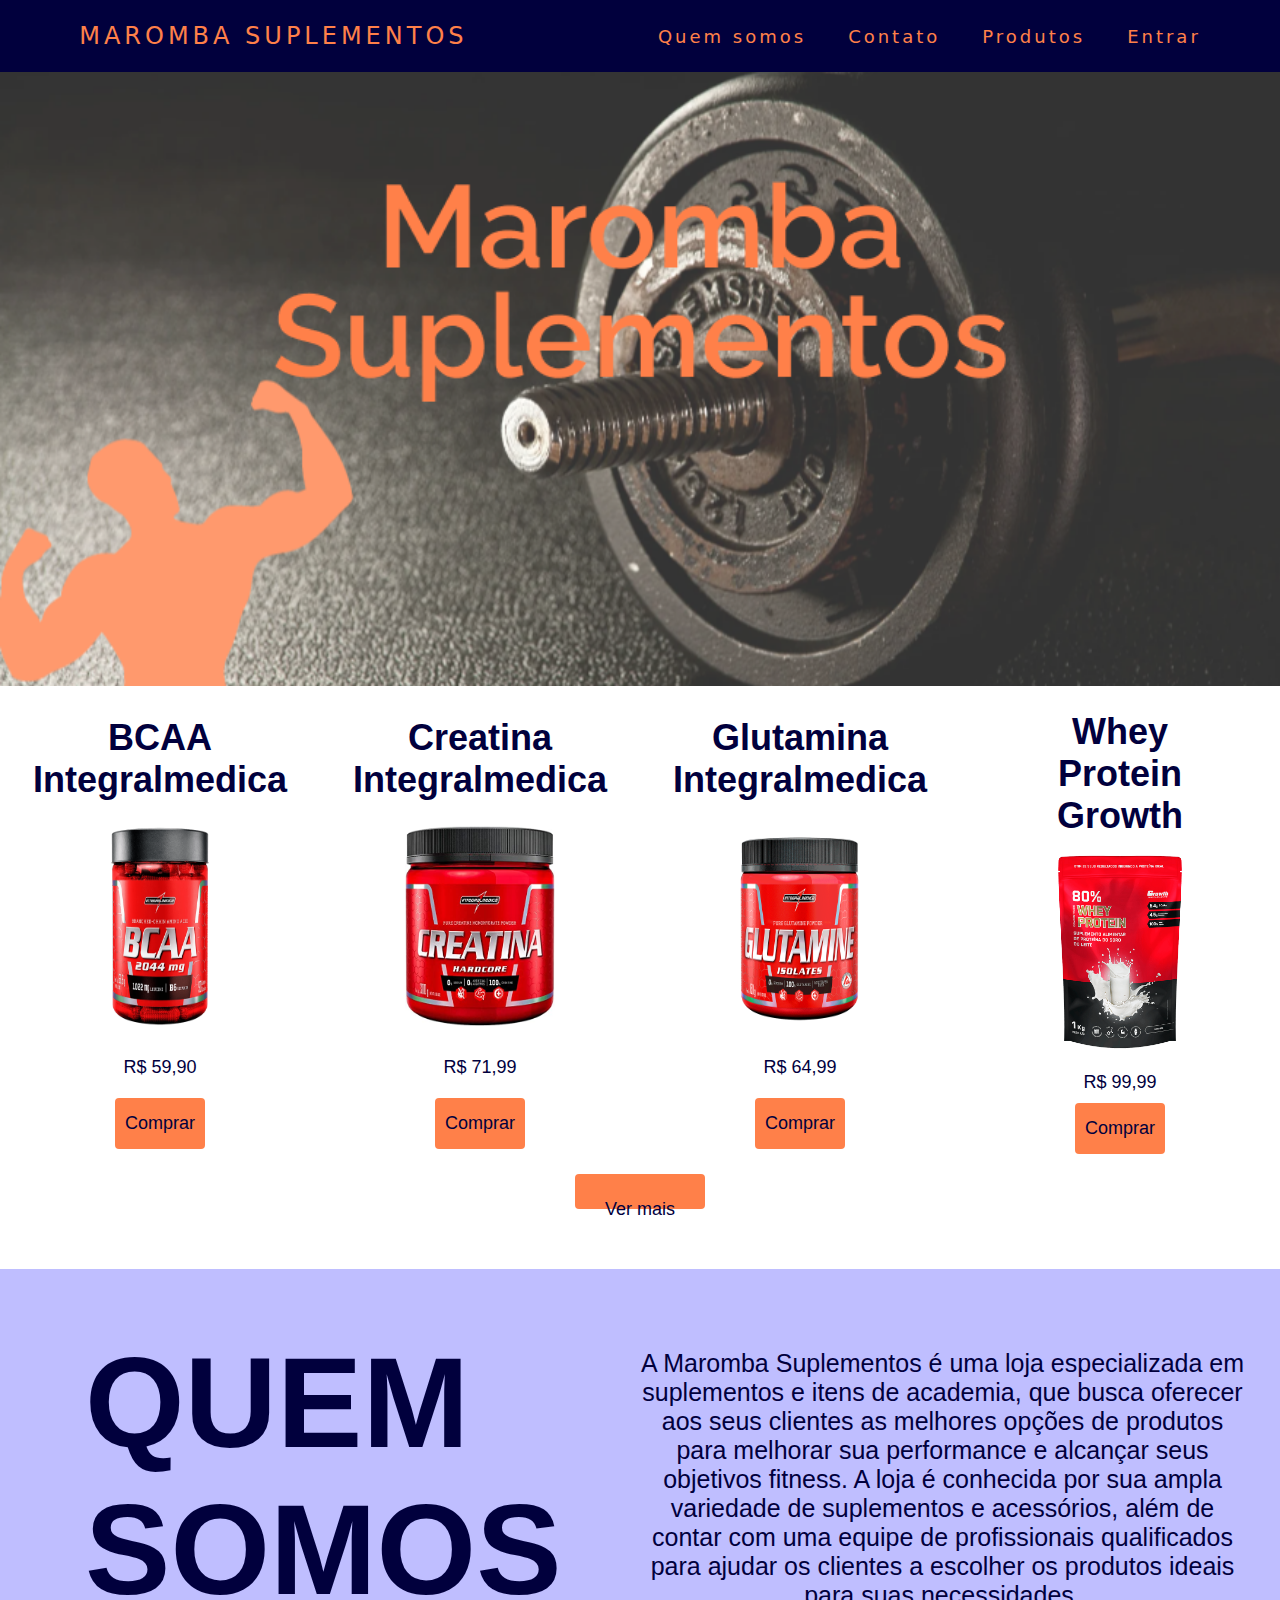
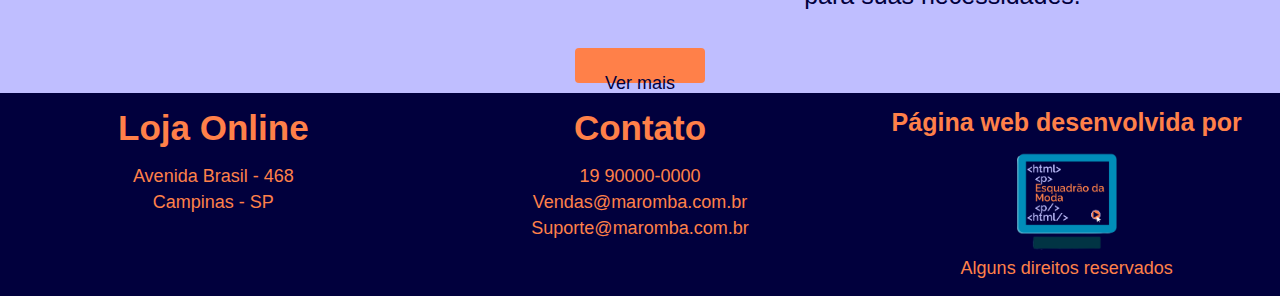
<file: index.html>
<!DOCTYPE html>
<html lang="pt-br">

<head>
    <meta charset="UTF-8">
    <meta name="viewport" content="width=device-width, initial-scale=1.0">
    <title>Maromba Suplementos</title>
    <link rel="stylesheet" href="css/estilo.css">
</head>

<body>
    
    <!--Menu Superior-->
    <header>
        <nav>
          <a class="logo" href="/">Maromba Suplementos</a>
          <div class="mobile-menu">
            <div class="line1"></div>
            <div class="line2"></div>
            <div class="line3"></div>
          </div>
          <ul class="nav-list">            
            <li><a href="./quemsomos.html">Quem somos</a></li>
            <li><a href="./contato.html">Contato</a></li>
            <li><a href="produtos.html">Produtos</a></li>
            <li><span class="entrar"><a href="#">Entrar</a></span></li>
          </ul>
        </nav>
      </header>

    <!--Banner-->
    <section class="banner">
        <img src="./img/banner.png" alt="Banner Maromba Suplementos">
    <section>
    
<!-- Lista Produtos -->
<section class="grade">

    <div class="grid">
        <h1 class="titulo">BCAA <br> Integralmedica</h1>        
        <img class="foto" src="./img/bcaa.png" alt="BCAA">
	    <span class="preco">R$ 59,90</span>        
        <a href="/" class="comprar">Comprar</a>
    </div>

    <div class="grid">
        <h1 class="titulo">Creatina <br> Integralmedica</h1>        
        <img class="foto" src="./img/creatina.jpg" alt="BCAA">
	    <span class="preco">R$ 71,99</span>        
        <a href="/" class="comprar">Comprar</a>
    </div>

    <div class="grid">
        <h1 class="titulo">Glutamina <br> Integralmedica</h1>        
        <img class="foto" src="./img/glutamina.png" alt="BCAA">
	    <span class="preco">R$ 64,99</span>        
        <a href="/" class="comprar">Comprar</a>
    </div>

    <div class="grid">
        <h1 class="titulo">Whey Protein <br> Growth</h1>        
        <img class="foto" src="./img/whey.png" alt="BCAA">
	    <span class="preco">R$ 99,99</span>        
        <a href="/" class="comprar">Comprar</a>
    </div>
   
</section>

<!-- botao ver mais -->
<div class="bot">

<button class="botao grid">
    <a  href="produtos.html">Ver mais</a>
</button>

</div>




<!-- quem somos resumo -->
<section class="resumo">

    <h1>
        QUEM <br> SOMOS
    </h1>

    <p>
        A Maromba Suplementos é uma loja especializada em suplementos e itens de academia, que busca oferecer aos seus clientes as melhores opções de produtos para melhorar sua performance e alcançar seus objetivos fitness. A loja é conhecida por sua ampla variedade de suplementos e acessórios, além de contar com uma equipe de profissionais qualificados para ajudar os clientes a escolher os produtos ideais para suas necessidades.
    </p>

</section>

<div class="bot bot2">

    <button class="botao grid">
        <a  href="./quemsomos.html">Ver mais</a>
    </button>

</div>

<footer class="footer">

<div class="footer-bloco">
<h1>Loja Online</h1>
<p>Avenida Brasil - 468</p> 
<p>Campinas - SP</p>
</div>

<div class="footer-bloco">
    <h1>Contato</h1>
    <p>19 90000-0000</p> 
    <p>Vendas@maromba.com.br</p>
    <p id="ultimo">Suporte@maromba.com.br</p>
</div>

<div class="footer-bloco">
    <h3>Página web desenvolvida por</h3>
    <img src="./img/emd-logo.png" alt="Esquadrão da Moda"> 
    <p id="ultimo">Alguns direitos reservados</p>
</div>

</footer>

<script src="./js/mobile-navbar.js"></script>
</body>

</html>
</file>
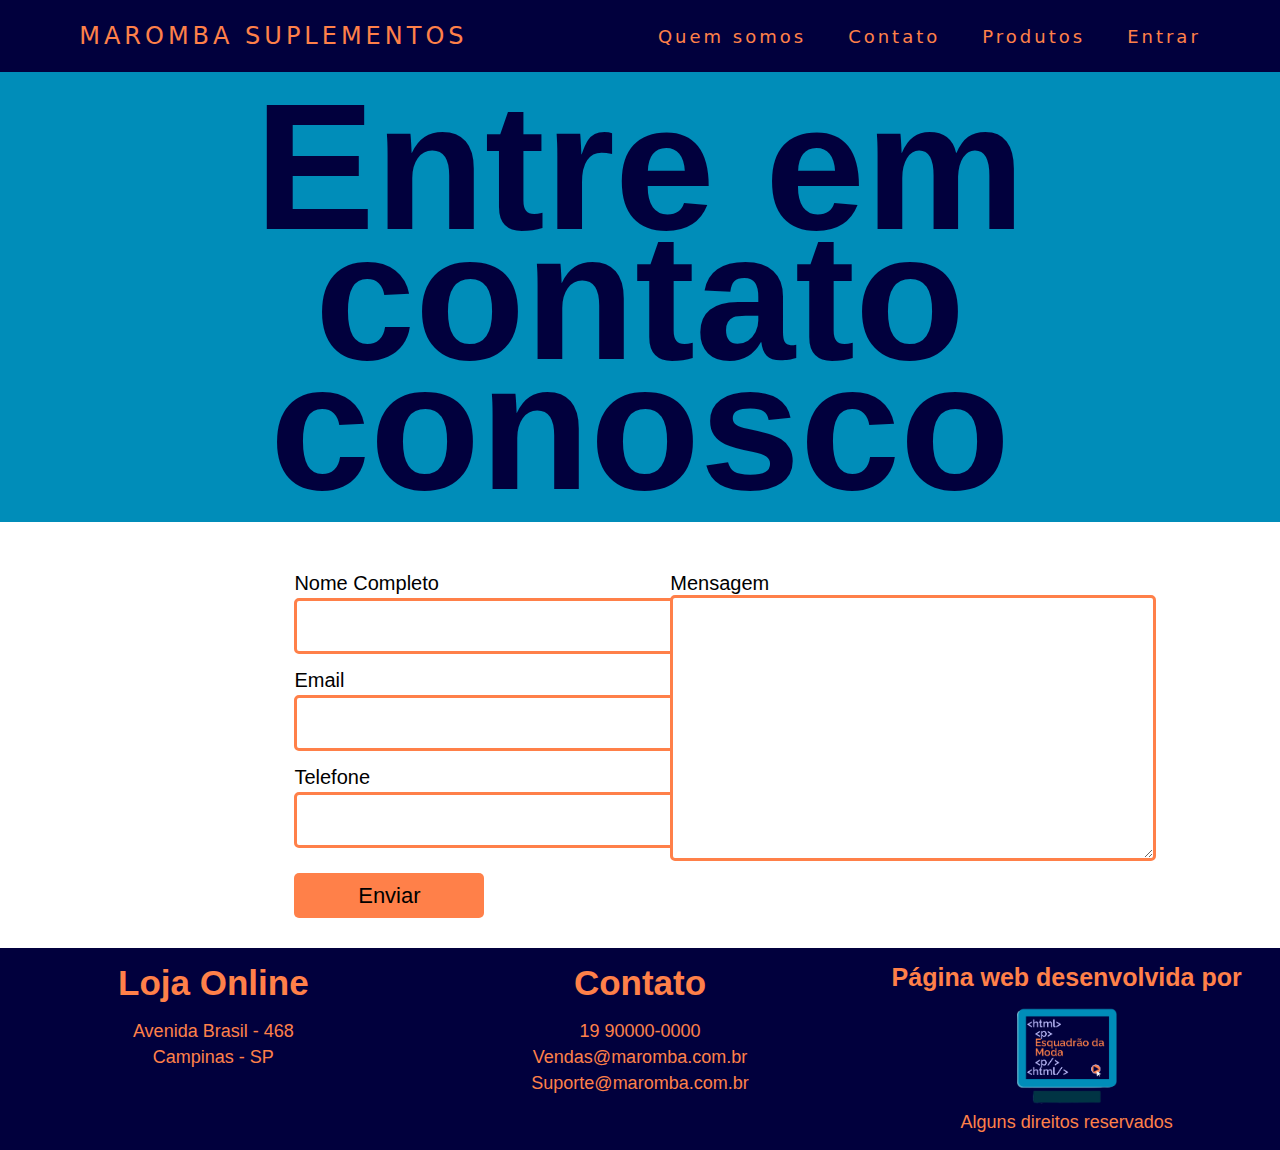
<file: contato.html>
<!DOCTYPE html>
<html lang="pt-br">

<head>
    <meta charset="UTF-8">
    <meta name="viewport" content="width=device-width, initial-scale=1.0">
    <title>Maromba Suplementos</title>
    <link rel="stylesheet" href="./css/estilo.css">
</head>

<body>
    
    <!--Menu Superior-->
    <header>
        <nav>
          <a class="logo" href="/">Maromba Suplementos</a>
          <div class="mobile-menu">
            <div class="line1"></div>
            <div class="line2"></div>
            <div class="line3"></div>
          </div>
          <ul class="nav-list">            
            <li><a href="./quemsomos.html">Quem somos</a></li>
            <li><a href="./contato.html">Contato</a></li>
            <li><a href="produtos.html">Produtos</a></li>
            <li><span class="entrar"><a href="#">Entrar</a></span></li>
          </ul>
        </nav>
    </header>

    <section class="titulo-form">
        <h1>Entre em<br>contato conosco</h1>
    </section>

    <section class="formulario">
        <form action="">
            <ul>
                <li>    
                    <label for="">Nome Completo</label><br>
                    <input type="text" name="Nome" id="Nome"><br>
                </li>

                <li>
                    <label for="">Email</label><br>
                    <input id="Email" type="text" name="" id=""><br>
                </li>

                <li>
                    <label for="">Telefone</label><br>
                    <input id="Telefone" type="text" name="" id=""><br>
                </li>

                <li>
                    <button id="enviar">Enviar</button>
                </li>

                <li>
                    <div class="caixa">
                        <label for="">Mensagem</label><br>
                        <textarea id="" name="" id="" cols="30" rows="10"></textarea><br>
                    </div>
                </li>
            </ul>

        </form>

        
    </section>

<footer class="footer">

        <div class="footer-bloco">
        <h1>Loja Online</h1>
        <p>Avenida Brasil - 468</p> 
        <p>Campinas - SP</p>
        </div>
        
        <div class="footer-bloco">
            <h1>Contato</h1>
            <p>19 90000-0000</p> 
            <p>Vendas@maromba.com.br</p>
            <p id="ultimo">Suporte@maromba.com.br</p>
        </div>
        
        <div class="footer-bloco">
            <h3>Página web desenvolvida por</h3>
            <img src="./img/emd-logo.png" alt="Esquadrão da Moda"> 
            <p id="ultimo">Alguns direitos reservados</p>
        </div>
        
 </footer>

 <script src="./js/mobile-navbar.js"></script>
</body>

</html>
</file>
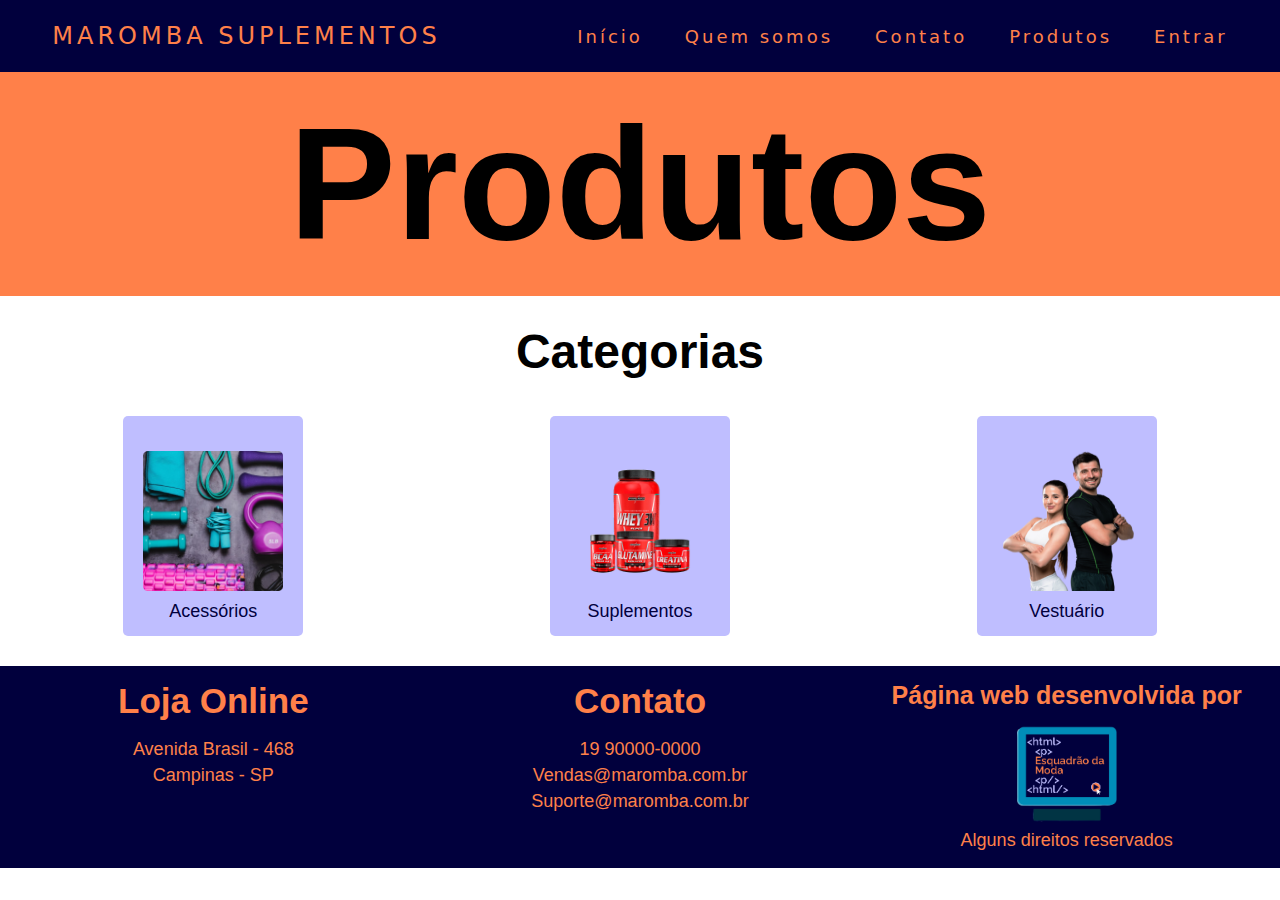
<file: produtos.html>
<!DOCTYPE html>
<html lang="pt-br">
<head>
    <meta charset="UTF-8">
    <meta http-equiv="X-UA-Compatible" content="IE=edge">
    <meta name="viewport" content="width=device-width, initial-scale=1.0">
    <title>Produtos - Maromba Suplementos</title>
    <link rel="stylesheet" href="css/estilo.css">
</head>
<body>

    <!-- menu superior -->
    <header>
        <nav>
          <a class="logo" href="/">Maromba Suplementos</a>
          <div class="mobile-menu">
            <div class="line1"></div>
            <div class="line2"></div>
            <div class="line3"></div>
          </div>
          <ul class="nav-list">
            <li><a href="./index.html">Início</a></li>
            <li><a href="./quemsomos.html">Quem somos</a></li>
            <li><a href="./contato.html">Contato</a></li>
            <li><a href="produtos.html">Produtos</a></li>
            <li><span class="entrar"><a href="#">Entrar</a></span></li>
          </ul>
        </nav>
</header>

    <div class="tituloprodutos">
        <h1>Produtos</h1>        
    </div>

    <section class="categorias resumo-produtos">        
            <h1>Categorias</h1>   
            
            <a href="./produtos.html">
            <div class="produtos-cat">                
                <img src="./img/acessorios 1.png" alt="">           
                <p>Acessórios</p>               
            </div>
            </a>
            
            
            
            <div class="produtos-cat">
                <img src="./img/kit suplementos 1.png" alt="">           
                <p>Suplementos</p>
            </div>
    
            <div class="produtos-cat">
                <img src="./img/vestuario 1.png" alt="">           
                <p>Vestuário</p>
            </div>       
        </div>
    </section>

    <footer class="footer">

        <div class="footer-bloco">
        <h1>Loja Online</h1>
        <p>Avenida Brasil - 468</p> 
        <p>Campinas - SP</p>
        </div>
        
        <div class="footer-bloco">
            <h1>Contato</h1>
            <p>19 90000-0000</p> 
            <p>Vendas@maromba.com.br</p>
            <p id="ultimo">Suporte@maromba.com.br</p>
        </div>
        
        <div class="footer-bloco">
            <h3>Página web desenvolvida por</h3>
            <img src="./img/emd-logo.png" alt="Esquadrão da Moda"> 
            <p id="ultimo">Alguns direitos reservados</p>
        </div>
        
        </footer>
        <script src="./js/mobile-navbar.js"></script>
</body>
</html>
</file>
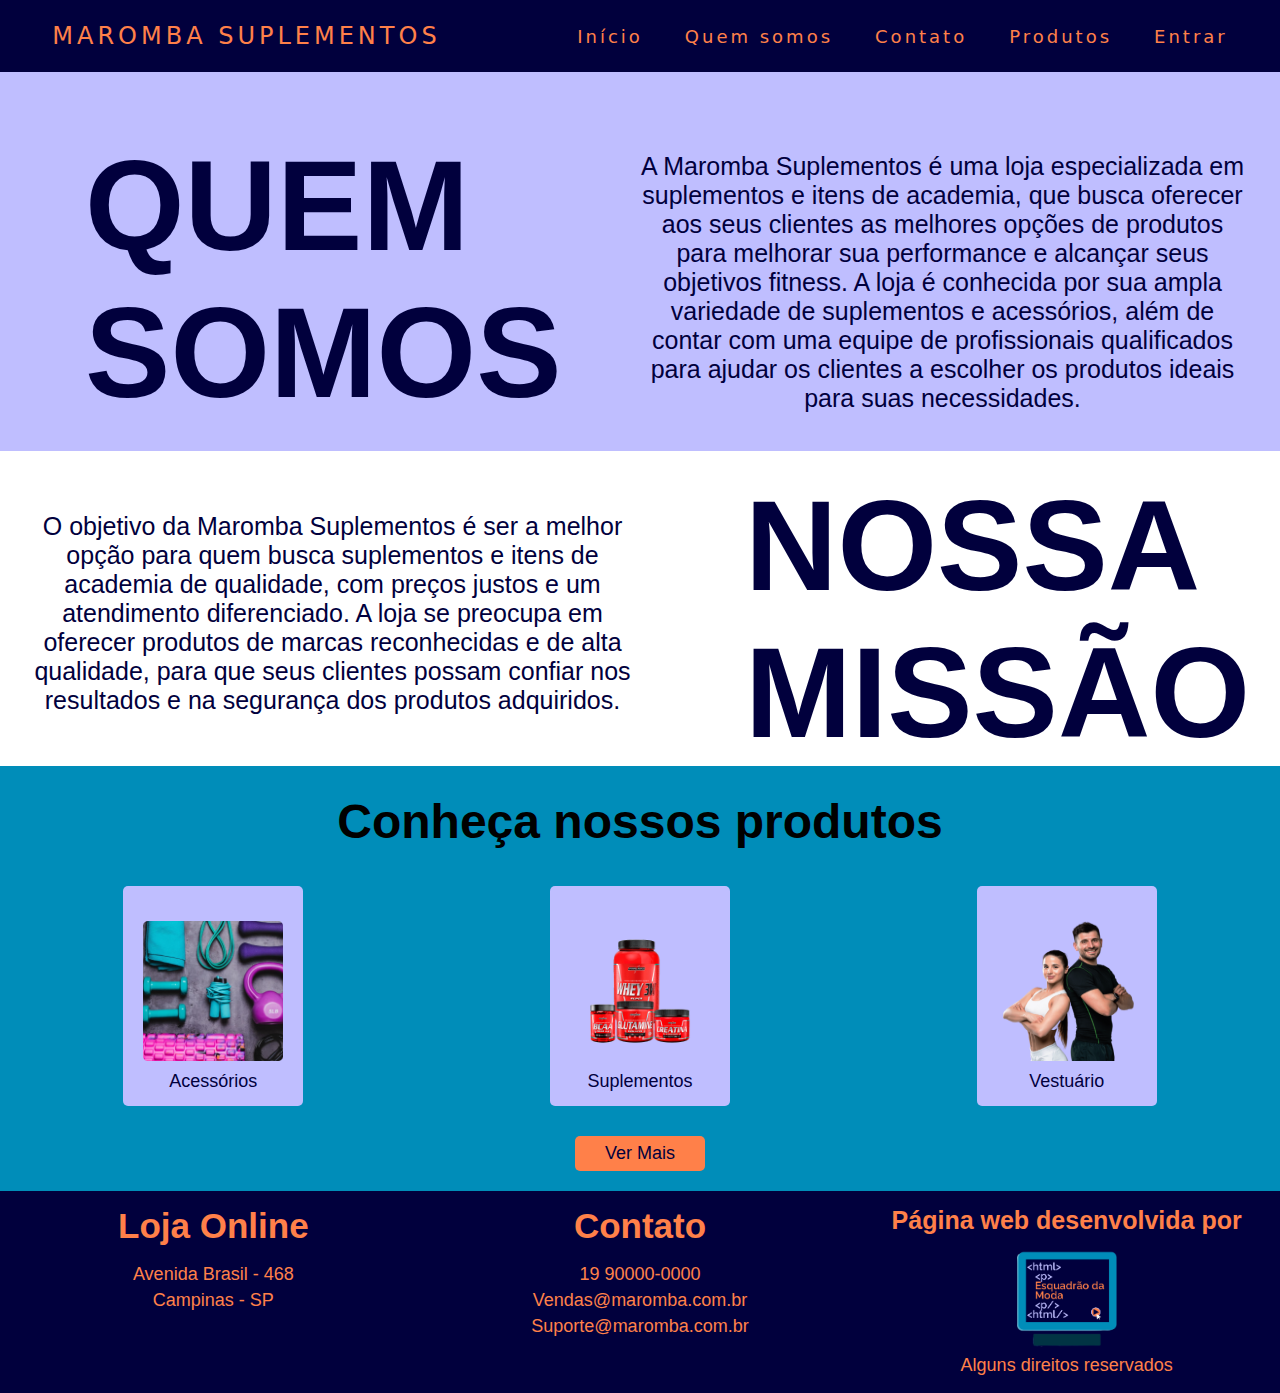
<file: quemsomos.html>
<!DOCTYPE html>
<html lang="pt-br">
<head>
    <meta charset="UTF-8">
    <meta http-equiv="X-UA-Compatible" content="IE=edge">
    <meta name="viewport" content="width=device-width, initial-scale=1.0">
    <title>Quem Somos - Maromba Suplementos</title>
    <link rel="stylesheet" href="css/estilo.css">

</head>
<body>

    <!-- menu superior -->
    <header>
        <nav>
          <a class="logo" href="/">Maromba Suplementos</a>
          <div class="mobile-menu">
            <div class="line1"></div>
            <div class="line2"></div>
            <div class="line3"></div>
          </div>
          <ul class="nav-list">
            <li><a href="./index.html">Início</a></li>
            <li><a href="./quemsomos.html">Quem somos</a></li>
            <li><a href="./contato.html">Contato</a></li>
            <li><a href="produtos.html">Produtos</a></li>
            <li><span class="entrar"><a href="#">Entrar</a></span></li>
          </ul>
        </nav>
    </header>

    <!-- Primeira sessão -->    
    <div class="quemsomos">    
        <h1>Quem <br> somos</h1>
        <p>A Maromba Suplementos é uma loja especializada em suplementos e itens de academia, que busca oferecer aos seus clientes as melhores opções de produtos para melhorar sua performance e alcançar seus objetivos fitness. A loja é conhecida por sua ampla variedade de suplementos e acessórios, além de contar com uma equipe de profissionais qualificados para ajudar os clientes a escolher os produtos ideais para suas necessidades.</p>    
    </div>
    
    <div class="nossamissao">
        <p>O objetivo da Maromba Suplementos é ser a melhor opção para quem busca suplementos e itens de academia de qualidade, com preços justos e um atendimento diferenciado. A loja se preocupa em oferecer produtos de marcas reconhecidas e de alta qualidade, para que seus clientes possam confiar nos resultados e na segurança dos produtos adquiridos.</p>    
        <h1>Nossa <br> Missão</h1>
    </div>

    
    <div class="resumo-produtos">
        <h1>Conheça nossos produtos</h1>
        
        <div class="produtos-cat">
            <img src="./img/acessorios 1.png" alt="">           
            <p>Acessórios</p>
        </div>
        
        <div class="produtos-cat">
            <img src="./img/kit suplementos 1.png" alt="">           
            <p>Suplementos</p>
        </div>

        <div class="produtos-cat">
            <img src="./img/vestuario 1.png" alt="">           
            <p>Vestuário</p>
        </div>       
    </div>

    <div class="bot3">
    <button class="botao3">
        <a href="#">Ver Mais</a>
    </button>
    </div>    
    

    <footer class="footer">

        <div class="footer-bloco">
        <h1>Loja Online</h1>
        <p>Avenida Brasil - 468</p> 
        <p>Campinas - SP</p>
        </div>
        
        <div class="footer-bloco">
            <h1>Contato</h1>
            <p>19 90000-0000</p> 
            <p>Vendas@maromba.com.br</p>
            <p id="ultimo">Suporte@maromba.com.br</p>
        </div>
        
        <div class="footer-bloco">
            <h3>Página web desenvolvida por</h3>
            <img src="./img/emd-logo.png" alt="Esquadrão da Moda"> 
            <p id="ultimo">Alguns direitos reservados</p>
        </div>
        
        </footer>
        <script src="./js/mobile-navbar.js"></script>
</body>
</html>
</file>
<file: css/estilo.css>
@import './produtoshome.css';
@import './produtos.css';
@import './quemsomos.css';
@import './contato.css';
@import './footer.css';
@import './header.css';

/* Estilo padrão do documento */
* {
    margin: 0;
    padding: 0;
    max-width: 100vw;
}

/* corpo do documento */
body {
    /* fonte */
    font-family: Arial, Helvetica, sans-serif;

    /* tamanho da fonte padrão */
    font-size: 1.125rem;

    /* alinhamento y */
    justify-content: center;
}

/* imagem */
.banner img {
    /* largura */
    width: 100%;
}

/* div resumo quem somos */
.resumo {
    margin-top: 50px;
    
    /* cor de fundo */
    background-color: #BFBEFF;

    /* display */
    display: grid;

    /* colunas do documento */
    grid-template-columns: 1fr 1fr;
}

/* estilos do titulo */
.resumo h1 {
    /* cor da fonte */
    color: #01003D;

    /* tamanho fonte */
    font-size: 128px;

    /* letra maiuscula */
    text-transform: uppercase;
    
    /* alinhamento eixo x */
    align-items: center;

    /* alinhamento eixo y */
    justify-content: center;

    /* margem do topo */
    margin-top: 60px;

    /* margem esquerda */
    margin-left: 85px;

    /* margem de baixo */
    margin-bottom: 25px;
}

/* estilo texto */
.resumo p {
    /* cor da fonte */
    color: #01003D;

    /* alinhamento eixo x */
    align-items: center;

    /* alinhamento texto */
    text-align: center;

    /* alinhamento eixo y */
    justify-content: center;

    /* posição relativa a sessao */
    position: relative;

    /* margem do topo */
    margin-top: 80px;

    /* margem da direita */
    margin-right: 35px;

    /* tamanho da fonte */
    font-size: 25px;
}

/* estilo botao ver mais abaixo do resumo */
.botao2 {
    /* margem interna */
    padding: 10px 20px;

    /* transforma em elemento de bloco */
    display: block;

    /* alinhamento x */
    align-items: center;

    /* alinhamento y */
    justify-content: center;
}

/* RESPONSIVO */
@media (max-width: 1224px) {
    .resumo h1 {
        font-size: 125px;
        margin-left: 75px;
    }

    .resumo p {
        font-size: 23px;
    }
}

@media (max-width: 1132px) {
    .resumo h1 {
        font-size: 115px;
        margin-left: 65px;
    }

    .resumo p {
    margin-top: 60px;
    font-size: 22px;
    }
}

@media (max-width: 1041px) {
    .resumo h1 {
        font-size: 100px;
        margin-left: 45px;
    }

    .resumo p {
    margin-top: 80px;
    font-size: 20px;
    }
}

@media (max-width: 940px) {
    .resumo h1 {
        font-size: 100px;
        margin-left: 45px;
    }

    .resumo p {
    font-size: 18px;
    }
}

@media (max-width: 840px) {
    .resumo {
        grid-template-columns: 1fr;
    }

    .resumo h1 {
        font-size: 50px;
        text-align: center;
        margin-top: 10px;
        margin-left: 0;
    }

    .resumo p {
    font-size: 18px;
    margin: 0 auto;
    padding: 0 50px;
    text-align: center;
    }
}

@media (max-width: 553px) {
    .resumo p {
        font-size: 15px;
    }
}
</file>
